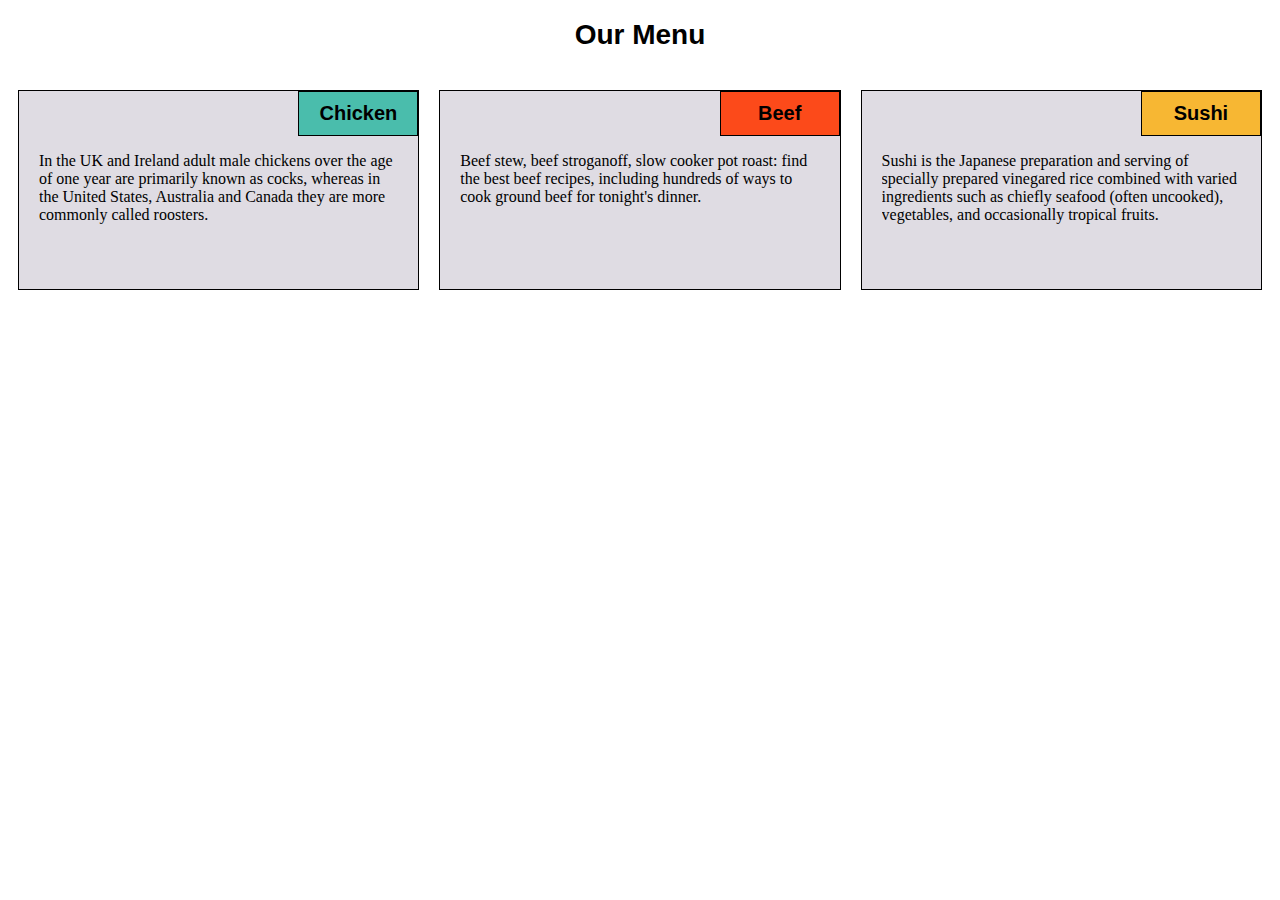
<file: module2-solution/index.html>
<!DOCTYPE html>
<html>
<head>
<meta charset="utf-8">
<meta name="viewport" content="width=device-width, initial-scale=1">
<title>module2-solution</title>
<link rel="stylesheet" href="css/style.css">

<body>
  <h1>Our Menu</h1>
<div>
  <div class="container col-lg-4 col-md-6">
  	<section>
      <div id="title" style="background-color:#4ABDAC;">Chicken</div>
      <p>In the UK and Ireland adult male chickens over the age of one year are primarily known as cocks, whereas in the United States, Australia and Canada they are more commonly called roosters.</p>
    </section>
  </div>
  <div class="container col-lg-4 col-md-6">
  	<section>
      <div id="title" style="background-color:#FC4A1A">Beef</div>
      <p>Beef stew, beef stroganoff, slow cooker pot roast: find the best beef recipes, including hundreds of ways to cook ground beef for tonight's dinner.</p>
    </section>
  </div>
  <div class="container col-lg-4 col-md-12">
    <section>
  	  <div id="title" style="background-color:#F7B733">Sushi</div>
  	  <p>Sushi is the Japanese preparation and serving of specially prepared vinegared rice combined with varied ingredients such as chiefly seafood (often uncooked), vegetables, and occasionally tropical fruits.</p>
    </section>
  </div>
</div>
</body>
</file>
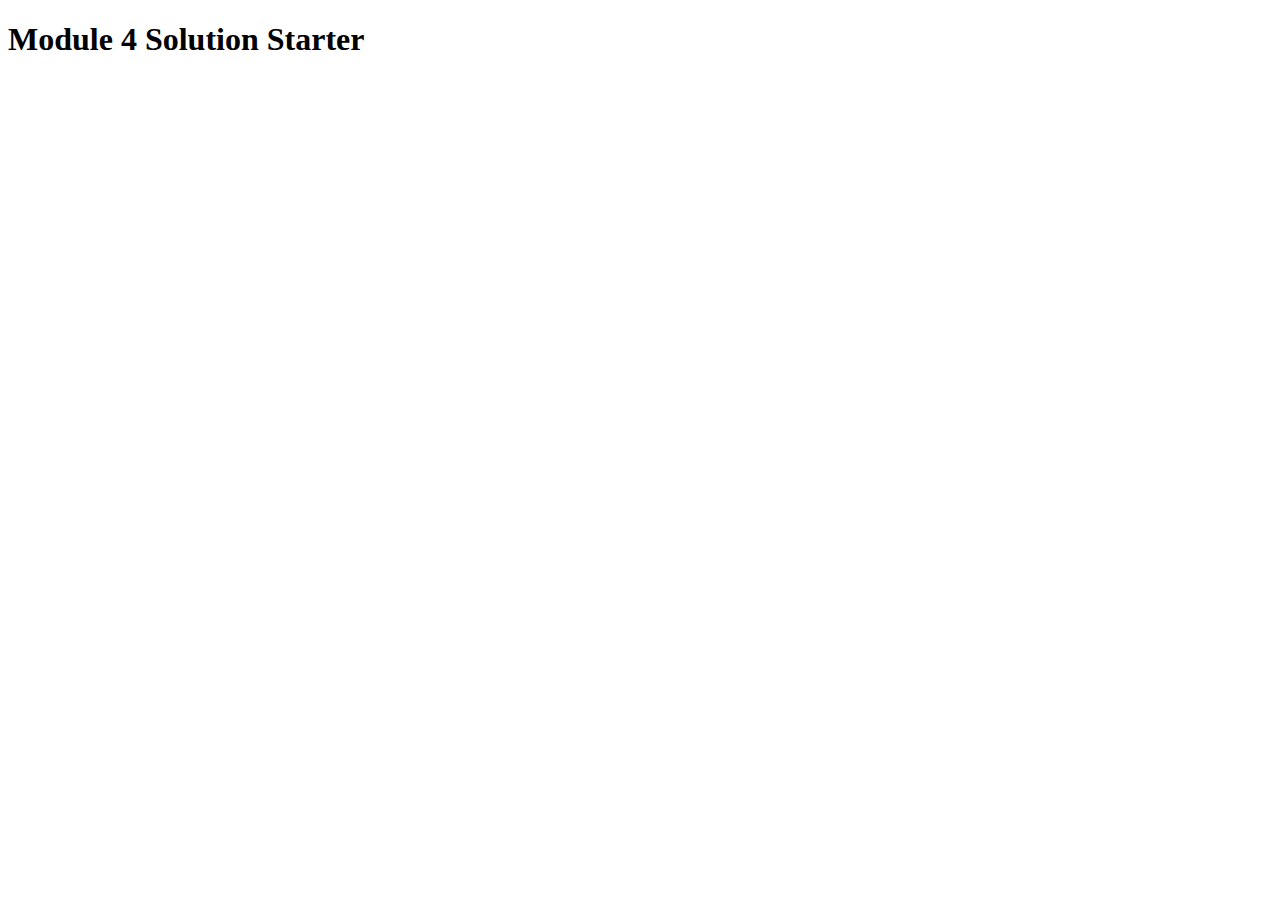
<file: module4-solution/index.html>
<!DOCTYPE html>
<html>
<head>
  <meta charset="utf-8">
  <title>Module 4 Solution Starter</title>
  <script>
    var names = []; // DO NOT REMOVE
  </script>
  <script src="SpeakHello.js"></script>
  <script src="SpeakGoodBye.js"></script>
  <script src="script.js"></script>
</head>
<body>
  <h1>Module 4 Solution Starter</h1>
</body>
</html>
</file>
<file: module2-solution/css/style.css>
* {
  box-sizing: border-box;
}

h1 {
  text-align: center;
  font-size: 175%;
  font-family: Tahoma, Arial, "Microsoft YaHei";
}

p {
  width: 90%;
  margin-right: auto;
  margin-left: auto;
  overflow: auto;
  height: 120px;
}

.container {
  padding: 10px;
  margin-top: 10px;
  margin-bottom: 10px;
}

section {
  background-color: #DFDCE3;
  width: 100%;
  height: 200px;
  border: 1px solid black;
}

@media (min-width: 992px) {
  .col-lg-1, .col-lg-2, .col-lg-3, .col-lg-4, .col-lg-5, .col-lg-6, .col-lg-7, .col-lg-8, .col-lg-9, .col-lg-10, .col-lg-11, .col-lg-12 {
    float: left;
  }
  .col-lg-1 {
    width: 8.33%;
  }
  .col-lg-2 {
    width: 16.66%;
  }
  .col-lg-3 {
    width: 25%;
  }
  .col-lg-4 {
    width: 33.33%;
  }
  .col-lg-5 {
    width: 41.66%;
  }
  .col-lg-6 {
    width: 50%;
  }
  .col-lg-7 {
    width: 58.33%;
  }
  .col-lg-8 {
    width: 66.66%;
  }
  .col-lg-9 {
    width: 74.99%;
  }
  .col-lg-10 {
    width: 83.33%;
  }
  .col-lg-11 {
    width: 91.66%;
  }
  .col-lg-12 {
    width: 100%;
  }

}

@media (min-width: 768px) and (max-width: 991px) {
  .col-md-1, .col-md-2, .col-md-3, .col-md-4, .col-md-5, .col-md-6, .col-md-7, .col-md-8, .col-md-9, .col-md-10, .col-md-11, .col-md-12 {
    float: left;
  }
  .col-md-1 {
    width: 8.33%;
  }
  .col-md-2 {
    width: 16.66%;
  }
  .col-md-3 {
    width: 25%;
  }
  .col-md-4 {
    width: 33.33%;
  }
  .col-md-5 {
    width: 41.66%;
  }
  .col-md-6 {
    width: 50%;
  }
  .col-md-7 {
    width: 58.33%;
  }
  .col-md-8 {
    width: 66.66%;
  }
  .col-md-9 {
    width: 74.99%;
  }
  .col-md-10 {
    width: 83.33%;
  }
  .col-md-11 {
    width: 91.66%;
  }
  .col-md-12 {
    width: 100%;
  }
}

#title {
  background: #4ABDAC;
  margin-left: 70%;
  width: 30%;
  border: 1px solid black;
  padding: 10px;
  text-align: center;
  font-size: 125%;
  font-family: Tahoma, Arial, "Microsoft YaHei";
  font-weight: bold;
}
</file>
